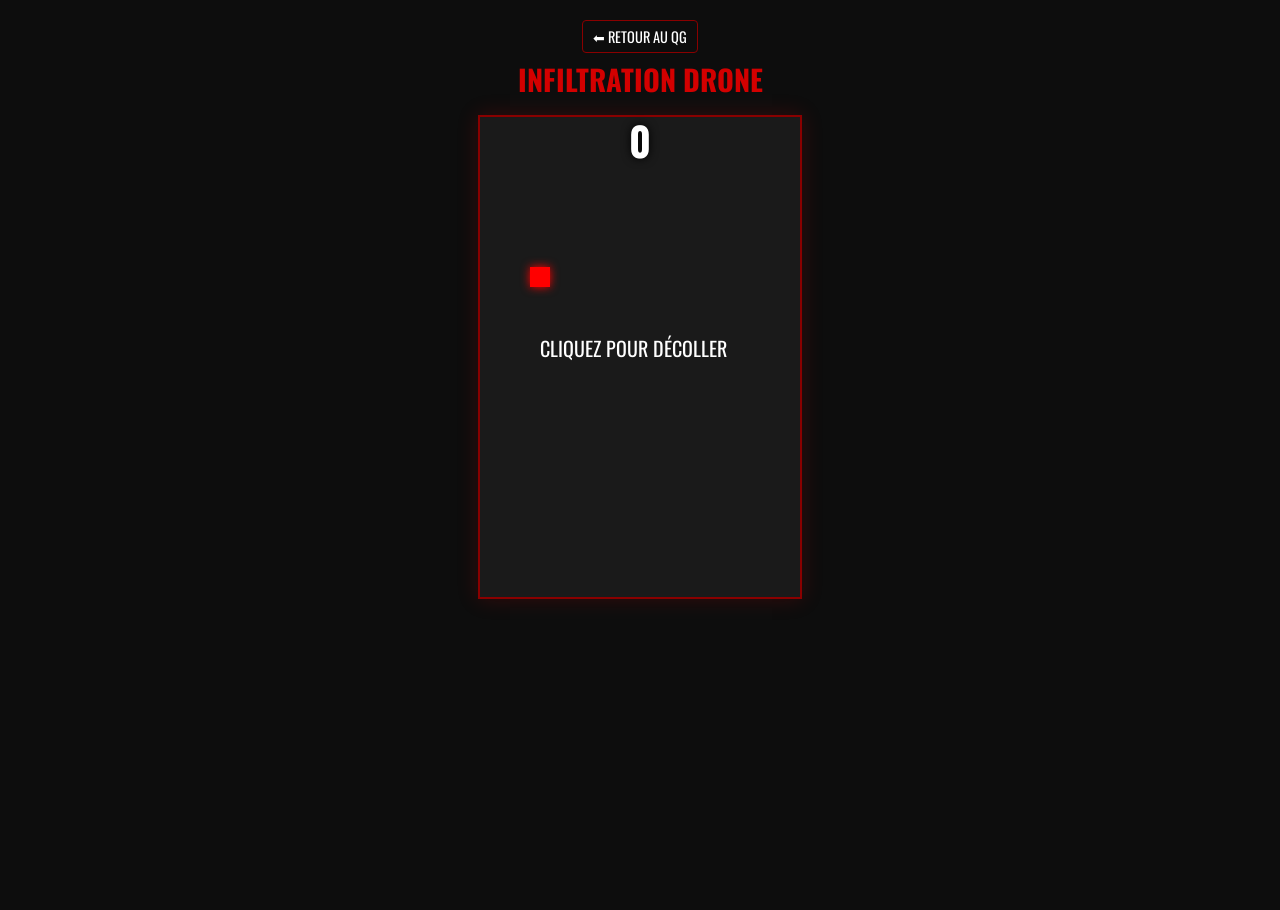
<file: jeux/flappy.html>
<!DOCTYPE html>
<html lang="fr">
<head>
    <meta charset="UTF-8">
    <meta name="viewport" content="width=device-width, initial-scale=1.0, maximum-scale=1.0, user-scalable=no">
    <title>ÉVASION - Mission Impossible</title>
    <link href="https://fonts.googleapis.com/css2?family=Oswald:wght@400;700&display=swap" rel="stylesheet">
    <style>
        body { background-color: #0d0d0d; color: #f2f2f2; font-family: 'Oswald', sans-serif; display:flex; flex-direction:column; align-items:center; height:100vh; overflow:hidden; margin:0; padding-top:10px;}
        header { text-align: center; margin: 10px 0; width:100%;}
        .btn-retour { display: inline-block; color: #fff; text-decoration: none; padding: 5px 10px; border: 1px solid #8a0000; border-radius: 4px; font-size:0.9rem;}
        canvas { background: #1a1a1a; display:block; border:2px solid #8a0000; box-shadow: 0 0 20px rgba(211,0,0,0.2); touch-action:none;}
        #scoreBoard { position:absolute; top: 110px; font-size: 2.5rem; color: #fff; font-weight:bold; z-index:5; text-shadow: 0 0 10px #000;}
        .hidden { display: none; }
    </style>
</head>
<body>
    <header>
        <a href="../index.html#arcade" class="btn-retour">⬅ RETOUR AU QG</a>
        <h1 style="color:#d30000; font-size:1.8rem; margin:5px 0;">INFILTRATION DRONE</h1>
    </header>
    <div id="scoreBoard">0</div>
    <canvas id="flappyCanvas" width="320" height="480"></canvas>
    <script>
        const canvas = document.getElementById('flappyCanvas');
        const ctx = canvas.getContext('2d');
        const scoreBoard = document.getElementById('scoreBoard');

        // Adapters pour petits écrans
        if(window.innerHeight < 600) { canvas.height = 400; }

        let frames = 0, score = 0;
        let state = { current: 0, getReady: 0, game: 1, over: 2 };
        
        function action() {
            switch(state.current){
                case state.getReady: state.current = state.game; break;
                case state.game: drone.flap(); break;
                case state.over: pipes.reset(); drone.reset(); score = 0; scoreBoard.innerText = 0; state.current = state.getReady; break;
            }
        }

        canvas.addEventListener("click", action);
        canvas.addEventListener("touchstart", (e) => { e.preventDefault(); action(); }, {passive:false});
        document.addEventListener("keydown", (e) => { if(e.code==="Space") { e.preventDefault(); action(); }});

        const drone = {
            x: 50, y: 150, width: 20, height: 20,
            gravity: 0.35, jump: 5.5, speed: 0,
            draw: function() {
                ctx.fillStyle = "#ff0000";
                ctx.shadowBlur = 10; ctx.shadowColor = "#f00";
                ctx.fillRect(this.x, this.y, this.width, this.height);
                ctx.shadowBlur = 0;
            },
            flap: function() { this.speed = -this.jump; },
            update: function() {
                if(state.current == state.getReady) { this.y = 150; } else {
                    this.speed += this.gravity;
                    this.y += this.speed;
                    if(this.y + this.height >= canvas.height || this.y < 0) { state.current = state.over; }
                }
            },
            reset: function() { this.speed = 0; }
        };

        const pipes = {
            position: [], width: 50, gap: 130, dx: 3.5,
            draw: function() {
                for(let i=0; i<this.position.length; i++){
                    let p = this.position[i];
                    let topY = p.y;
                    let bottomY = p.y + this.gap;
                    ctx.fillStyle = "#5c0000";
                    ctx.fillRect(p.x, 0, this.width, topY);
                    ctx.fillRect(p.x, bottomY, this.width, canvas.height - bottomY);
                    ctx.strokeStyle = "#ff0000"; ctx.lineWidth = 2;
                    ctx.strokeRect(p.x, 0, this.width, topY);
                    ctx.strokeRect(p.x, bottomY, this.width, canvas.height - bottomY);
                }
            },
            update: function() {
                if(state.current !== state.game) return;
                if(frames % 70 == 0) { this.position.push({ x: canvas.width, y: Math.max(50, Math.random()*(canvas.height - this.gap - 100)) }); }
                for(let i=0; i<this.position.length; i++){
                    let p = this.position[i];
                    
                    if(drone.x + drone.width > p.x && drone.x < p.x + this.width && drone.y < p.y && drone.y + drone.height > 0) { state.current = state.over; }
                    if(drone.x + drone.width > p.x && drone.x < p.x + this.width && drone.y + drone.height > p.y + this.gap && drone.y < canvas.height) { state.current = state.over; }
                    
                    p.x -= this.dx;
                    if(p.x + this.width <= 0) { this.position.shift(); score++; scoreBoard.innerText = score; }
                }
            },
            reset: function() { this.position = []; }
        };

        function draw() {
            ctx.fillStyle = "#1a1a1a"; ctx.fillRect(0,0,canvas.width,canvas.height);
            pipes.draw(); drone.draw();
            if(state.current == state.getReady) {
                ctx.fillStyle = "#fff"; ctx.font = "20px Oswald"; ctx.fillText("CLIQUEZ POUR DÉCOLLER", 60, canvas.height/2);
            } else if(state.current == state.over) {
                ctx.fillStyle = "rgba(0,0,0,0.8)"; ctx.fillRect(0,0,canvas.width,canvas.height);
                ctx.fillStyle = "#ff0000"; ctx.font = "30px Oswald"; ctx.fillText("DRONE DÉTRUIT", 65, canvas.height/2-20);
                ctx.fillStyle = "#fff"; ctx.font = "20px Oswald"; ctx.fillText("CLIQUEZ POUR REJOUER", 60, canvas.height/2+20);
            }
        }
        function update() { drone.update(); pipes.update(); }
        function loop() { update(); draw(); frames++; requestAnimationFrame(loop); }
        loop();
    </script>
</body>
</html>
</file>
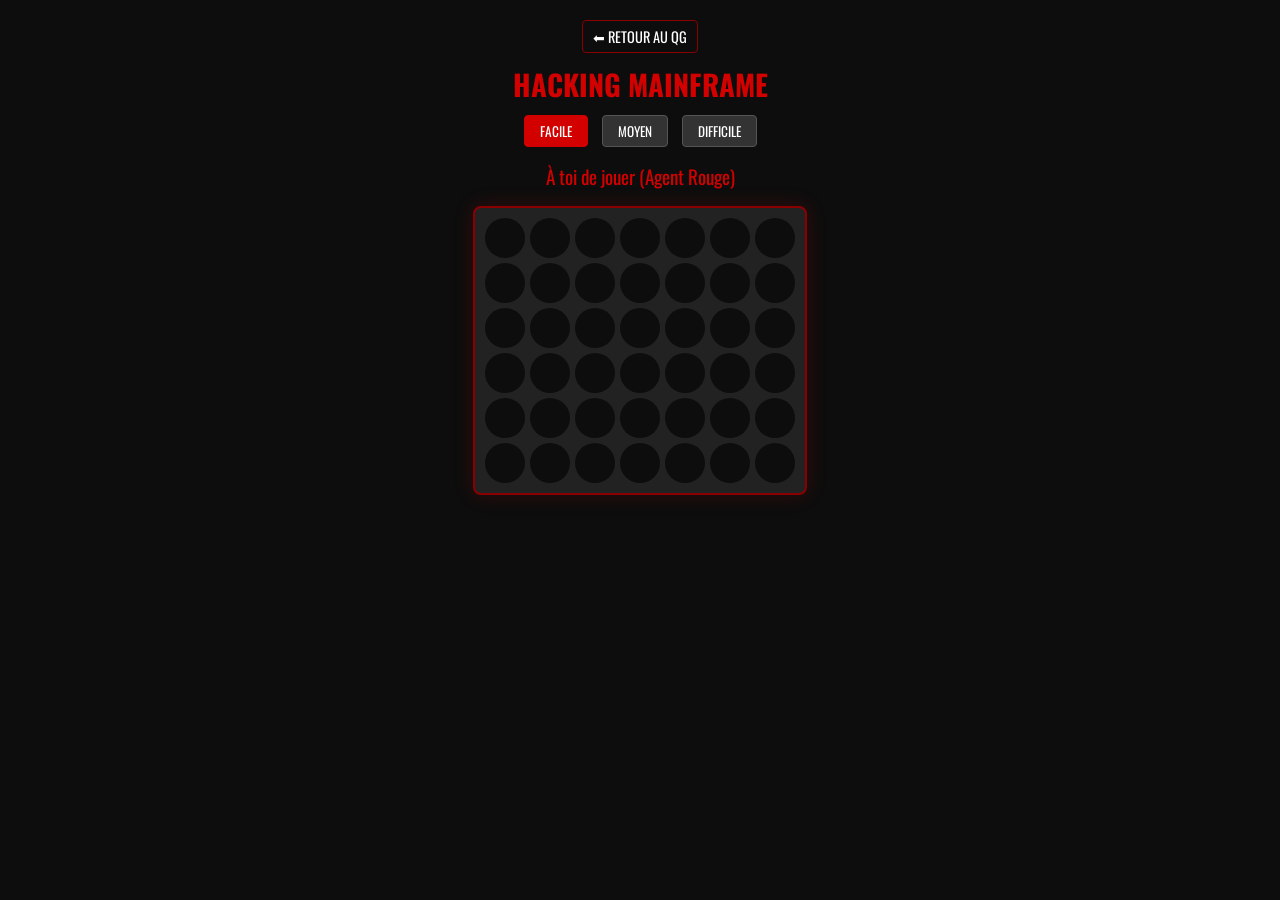
<file: jeux/puissance4.html>
<!DOCTYPE html>
<html lang="fr">
<head>
    <meta charset="UTF-8">
    <meta name="viewport" content="width=device-width, initial-scale=1.0, maximum-scale=1.0, user-scalable=no">
    <title>Puissance 4 - Mission Impossible</title>
    <link href="https://fonts.googleapis.com/css2?family=Oswald:wght@400;700&display=swap" rel="stylesheet">
    <style>
        body { background-color: #0d0d0d; color: #f2f2f2; font-family: 'Oswald', sans-serif; display:flex; flex-direction:column; align-items:center; margin:0; padding-top:20px; overflow-x:hidden;}
        header { text-align: center; margin-bottom: 5px; width:100%;}
        .btn-retour { display: inline-block; color: #fff; text-decoration: none; padding: 5px 10px; border: 1px solid #8a0000; border-radius: 4px; font-size:0.9rem;}
        h1 { color: #d30000; margin-top: 10px; font-size: 1.8rem; margin-bottom:5px;}
        
        .difficulty-selector { margin: 10px 0; }
        .diff-btn { background: #333; color: #fff; border: 1px solid #555; padding: 5px 15px; cursor: pointer; font-family: 'Oswald', sans-serif; border-radius: 4px; transition: 0.3s; margin: 0 5px;}
        .diff-btn.active { background: #d30000; border-color: #d30000; }
        
        #grid { display: grid; grid-template-columns: repeat(7, 40px); gap: 5px; background: #222; padding: 10px; border-radius: 8px; border: 2px solid #8a0000; box-shadow: 0 0 20px rgba(211,0,0,0.2); touch-action:manipulation;}
        .cell { width: 40px; height: 40px; background: #0d0d0d; border-radius: 50%; cursor: pointer; transition: background 0.3s;}
        
        /* Luminosité nettement diminuée */
        .cell.p1 { background: #d30000; box-shadow: inset 0 0 5px rgba(0,0,0,0.5), 0 0 3px #ff3333; }
        .cell.p2 { background: #ebebeb; box-shadow: inset 0 0 5px rgba(0,0,0,0.5), 0 0 3px #ffffff; }
        
        .status { margin-top: 15px; font-size: 1.2rem; margin-bottom:10px; }
        .btn-action { background: #8a0000; color: #fff; border: none; padding: 10px 20px; font-family: 'Oswald', sans-serif; font-size: 1rem; cursor: pointer; border-radius: 4px; margin-top: 10px;}
        @media (max-width: 400px) { #grid { grid-template-columns: repeat(7, 35px); gap:4px; } .cell { width: 35px; height: 35px; } }
    </style>
</head>
<body>
    <header>
        <a href="../index.html#arcade" class="btn-retour">⬅ RETOUR AU QG</a>
        <h1>HACKING MAINFRAME</h1>
        <div class="difficulty-selector">
            <button class="diff-btn active" onclick="setDiff('facile')">FACILE</button>
            <button class="diff-btn" onclick="setDiff('moyen')">MOYEN</button>
            <button class="diff-btn" onclick="setDiff('difficile')">DIFFICILE</button>
        </div>
        <div class="status" id="statusMsg">À toi de jouer (Agent Rouge)</div>
    </header>
    <div id="grid"></div>
    <button class="btn-action hidden" id="resetBtn" onclick="init()">NOUVELLE INTRUSION</button>
    <script>
        const gridEl = document.getElementById('grid');
        const statusMsg = document.getElementById('statusMsg');
        const resetBtn = document.getElementById('resetBtn');
        const rows = 6, cols = 7;
        let board = [], currentPlayer = 1, gameover = false;
        let difficulty = 'facile';

        function setDiff(lvl) {
            difficulty = lvl;
            document.querySelectorAll('.diff-btn').forEach(b => {
                b.classList.remove('active');
                if(b.innerText.toLowerCase() === lvl) b.classList.add('active');
            });
            if(board.length > 0 && !gameover) init();
        }

        function init() {
            gridEl.innerHTML = '';
            board = Array.from({length: rows}, () => Array(cols).fill(0));
            gameover = false; currentPlayer = 1;
            statusMsg.innerText = "À toi de jouer (Agent Rouge)";
            statusMsg.style.color = "#d30000";
            resetBtn.style.display = 'none';
            
            for(let r=0; r<rows; r++) {
                for(let c=0; c<cols; c++) {
                    let cell = document.createElement('div');
                    cell.className = 'cell';
                    cell.dataset.r = r; cell.dataset.c = c;
                    cell.addEventListener('click', () => { if(currentPlayer === 1 && !gameover) drop(c) });
                    gridEl.appendChild(cell);
                }
            }
        }

        function drop(c) {
            if(gameover) return;
            for(let r=rows-1; r>=0; r--) {
                if(board[r][c] === 0) {
                    board[r][c] = currentPlayer;
                    updateGrid();
                    if(checkWin(board, currentPlayer)) {
                        gameover = true;
                        statusMsg.innerText = currentPlayer === 1 ? "ACCÈS ACCORDÉ !" : "SYSTÈME VERROUILLÉ";
                        statusMsg.style.color = currentPlayer === 1 ? "#d30000" : "#fff";
                        resetBtn.style.display = 'block';
                        return;
                    }
                    if(isTie(board)) {
                        gameover = true;
                        statusMsg.innerText = "ACCÈS BLOQUÉ (ÉGALITÉ)";
                        resetBtn.style.display = 'block';
                        return;
                    }

                    currentPlayer = currentPlayer === 1 ? 2 : 1;
                    if(currentPlayer === 2) {
                        statusMsg.innerText = `L'IA réfléchit...`; statusMsg.style.color = "#fff";
                        setTimeout(iaPlay, 300);
                    } else {
                        statusMsg.innerText = "À toi de jouer (Agent Rouge)"; statusMsg.style.color = "#d30000";
                    }
                    return;
                }
            }
        }

        function isTie(b) {
            for(let c=0; c<cols; c++) if(b[0][c] === 0) return false;
            return true;
        }

        function iaPlay() {
            if(gameover) return;
            let available = getValidLocations(board);
            if(available.length === 0) return;

            let choice = available[0];

            if(difficulty === 'facile') {
                choice = available[Math.floor(Math.random() * available.length)];
            } 
            else if (difficulty === 'moyen') {
                // Essayer de gagner
                let winMove = findWinMove(board, 2, available);
                // Bloquer le joueur
                let blockMove = findWinMove(board, 1, available);
                if (winMove !== -1) choice = winMove;
                else if (blockMove !== -1) choice = blockMove;
                else choice = available[Math.floor(Math.random() * available.length)];
            }
            else if (difficulty === 'difficile') {
                // Minimax au lieu de random (Depth 5) - Temps de réponse raisonnable en JS natif
                let tempBoard = board.map(arr => [...arr]);
                let bestMove = minimax(tempBoard, 5, -Infinity, Infinity, true);
                if(bestMove.column !== -1 && available.includes(bestMove.column)) choice = bestMove.column;
                else choice = available[Math.floor(Math.random() * available.length)];
            }
            drop(choice);
        }

        function getValidLocations(b) {
            let valid = [];
            for(let c=0; c<cols; c++) if(b[0][c] === 0) valid.push(c);
            return valid;
        }

        function getNextRow(b, c) {
            for(let r=rows-1; r>=0; r--) if(b[r][c] === 0) return r;
            return -1;
        }

        function findWinMove(b, p, valid_cols) {
            for(let c of valid_cols) {
                let r = getNextRow(b, c);
                let tempBoard = b.map(arr => [...arr]);
                tempBoard[r][c] = p;
                if(checkWin(tempBoard, p)) return c;
            }
            return -1;
        }

        function scorePosition(b, piece) {
            let score = 0;
            let oppPiece = piece === 1 ? 2 : 1;
            
            // Core Center priority
            let centerArray = [];
            for(let r=0; r<rows; r++) centerArray.push(b[r][Math.floor(cols/2)]);
            score += centerArray.filter(v => v === piece).length * 4;

            // Horizontal
            for(let r=0; r<rows; r++) {
                let rowArray = b[r];
                for(let c=0; c<cols-3; c++) {
                    let window = rowArray.slice(c, c+4);
                    score += evaluateWindow(window, piece, oppPiece);
                }
            }
            // Vertical
            for(let c=0; c<cols; c++) {
                let colArray = [];
                for(let r=0; r<rows; r++) colArray.push(b[r][c]);
                for(let r=0; r<rows-3; r++) {
                    let window = colArray.slice(r, r+4);
                    score += evaluateWindow(window, piece, oppPiece);
                }
            }
            // Diagonales (pos)
            for(let r=0; r<rows-3; r++) {
                for(let c=0; c<cols-3; c++) {
                    let window = [b[r][c], b[r+1][c+1], b[r+2][c+2], b[r+3][c+3]];
                    score += evaluateWindow(window, piece, oppPiece);
                }
            }
            // Diagonales (neg)
            for(let r=0; r<rows-3; r++) {
                for(let c=0; c<cols-3; c++) {
                    let window = [b[r+3][c], b[r+2][c+1], b[r+1][c+2], b[r][c+3]];
                    score += evaluateWindow(window, piece, oppPiece);
                }
            }
            return score;
        }

        function evaluateWindow(window, piece, oppPiece) {
            let score = 0;
            let p_count = window.filter(v => v === piece).length;
            let empty_count = window.filter(v => v === 0).length;
            let o_count = window.filter(v => v === oppPiece).length;

            if(p_count === 4) score += 100;
            else if(p_count === 3 && empty_count === 1) score += 5;
            else if(p_count === 2 && empty_count === 2) score += 2;

            if(o_count === 3 && empty_count === 1) score -= 4;

            return score;
        }

        function isTerminalNode(b) {
            return checkWin(b, 1) || checkWin(b, 2) || getValidLocations(b).length === 0;
        }

        // Algorithme Minimax
        function minimax(b, depth, alpha, beta, maximizingPlayer) {
            let valid_locations = getValidLocations(b);
            let isTerminal = isTerminalNode(b);
            if(depth === 0 || isTerminal) {
                if(isTerminal) {
                    if(checkWin(b, 2)) return {column: null, score: 10000000};
                    else if(checkWin(b, 1)) return {column: null, score: -10000000};
                    else return {column: null, score: 0};
                } else {
                    return {column: null, score: scorePosition(b, 2)};
                }
            }
            
            if(maximizingPlayer) {
                let value = -Infinity;
                let column = valid_locations[Math.floor(Math.random() * valid_locations.length)];
                for(let c of valid_locations) {
                    let r = getNextRow(b, c);
                    let tempBoard = b.map(arr => [...arr]);
                    tempBoard[r][c] = 2; // IA est joueur 2
                    let newScore = minimax(tempBoard, depth-1, alpha, beta, false).score;
                    if(newScore > value) { value = newScore; column = c; }
                    alpha = Math.max(alpha, value);
                    if(alpha >= beta) break; // Alpha-beta pruning
                }
                return {column: column, score: value};
            } else { // Minimizing (Agent Rouge)
                let value = Infinity;
                let column = valid_locations[Math.floor(Math.random() * valid_locations.length)];
                for(let c of valid_locations) {
                    let r = getNextRow(b, c);
                    let tempBoard = b.map(arr => [...arr]);
                    tempBoard[r][c] = 1;
                    let newScore = minimax(tempBoard, depth-1, alpha, beta, true).score;
                    if(newScore < value) { value = newScore; column = c; }
                    beta = Math.min(beta, value);
                    if(alpha >= beta) break;
                }
                return {column: column, score: value};
            }
        }

        function updateGrid() {
            let cells = gridEl.children;
            for(let r=0; r<rows; r++) {
                for(let c=0; c<cols; c++) {
                    let index = r * cols + c;
                    cells[index].className = 'cell';
                    if(board[r][c] === 1) cells[index].classList.add('p1');
                    else if(board[r][c] === 2) cells[index].classList.add('p2');
                }
            }
        }

        function checkWin(b, p) {
            // Horizontal
            for(let c=0; c<cols-3; c++) for(let r=0; r<rows; r++) {
                if(b[r][c]===p && b[r][c+1]===p && b[r][c+2]===p && b[r][c+3]===p) return true;
            }
            // Vertical
            for(let c=0; c<cols; c++) for(let r=0; r<rows-3; r++) {
                if(b[r][c]===p && b[r+1][c]===p && b[r+2][c]===p && b[r+3][c]===p) return true;
            }
            // Diago +
            for(let c=0; c<cols-3; c++) for(let r=0; r<rows-3; r++) {
                if(b[r][c]===p && b[r+1][c+1]===p && b[r+2][c+2]===p && b[r+3][c+3]===p) return true;
            }
            // Diago -
            for(let c=0; c<cols-3; c++) for(let r=3; r<rows; r++) {
                if(b[r][c]===p && b[r-1][c+1]===p && b[r-2][c+2]===p && b[r-3][c+3]===p) return true;
            }
            return false;
        }

        init();
        setDiff('facile');
    </script>
</body>
</html>
</file>
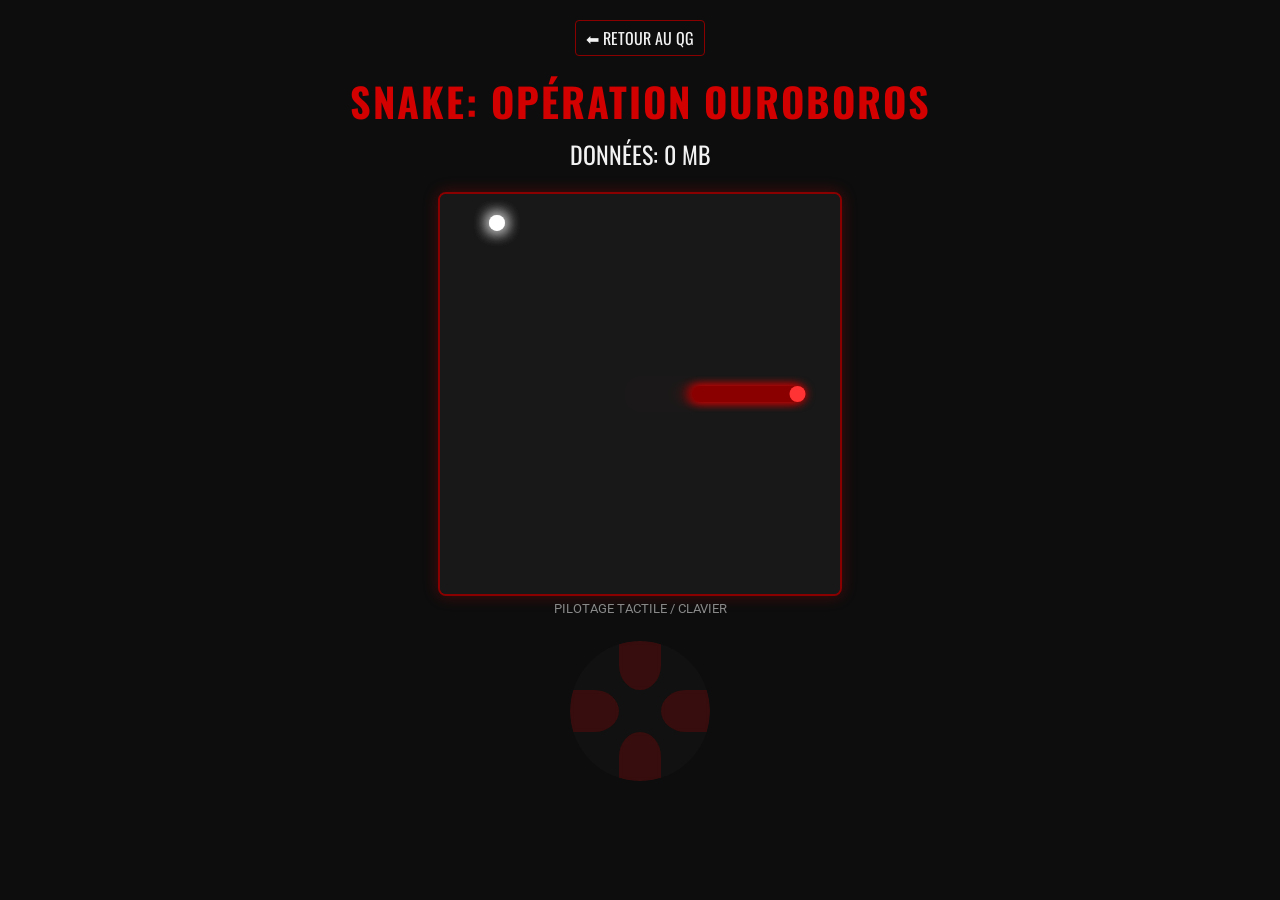
<file: jeux/snake.html>
<!DOCTYPE html>
<html lang="fr">
<head>
    <meta charset="UTF-8">
    <meta name="viewport" content="width=device-width, initial-scale=1.0, maximum-scale=1.0, user-scalable=no">
    <title>SNAKE - Mission Impossible</title>
    <link href="https://fonts.googleapis.com/css2?family=Oswald:wght@400;700&family=Roboto:wght@300;400;700&display=swap" rel="stylesheet">
    <style>
        :root {
            --bg-color: #0d0d0d; --text-color: #f2f2f2; --red-main: #d30000;
            --red-dark: #8a0000; --grid-bg: #1a1a1a;
        }
        * { box-sizing: border-box; margin: 0; padding: 0; }
        body { background-color: var(--bg-color); color: var(--text-color); font-family: 'Roboto', sans-serif; display: flex; flex-direction: column; align-items: center; min-height: 100vh; overflow: hidden; padding-top: 20px;}
        header { text-align: center; margin-bottom: 20px; }
        .btn-retour { display: inline-block; color: var(--text-color); text-decoration: none; font-family: 'Oswald', sans-serif; padding: 5px 10px; border: 1px solid var(--red-dark); border-radius: 4px; transition: 0.3s; margin-bottom: 15px;}
        .btn-retour:hover { background: var(--red-main); }
        .logo { font-family: 'Oswald', sans-serif; font-size: 2.5rem; letter-spacing: 2px; color: var(--red-main); margin-bottom:0;}
        .score { font-family: 'Oswald', sans-serif; font-size: 1.5rem; margin-top: 5px; }
        canvas { background: var(--grid-bg); border: 2px solid var(--red-dark); box-shadow: 0 0 15px rgba(211, 0, 0, 0.3); border-radius: 8px; max-width: 95vw; touch-action:none;}
        .mobile-controls { border-radius: 50%; width: 140px; height: 140px; background: #111; margin-top: 20px; position:relative; overflow:hidden;}
        .ctrl-up, .ctrl-down, .ctrl-left, .ctrl-right { position:absolute; background:rgba(211,0,0,0.2); backdrop-filter:blur(2px); cursor:pointer;}
        .ctrl-up { top:0; left:35%; width:30%; height:35%; border-radius:0 0 50% 50%;}
        .ctrl-down { bottom:0; left:35%; width:30%; height:35%; border-radius:50% 50% 0 0;}
        .ctrl-left { top:35%; left:0; width:35%; height:30%; border-radius:0 50% 50% 0;}
        .ctrl-right { top:35%; right:0; width:35%; height:30%; border-radius:50% 0 0 50%;}
        .ctrl-up:active, .ctrl-down:active, .ctrl-left:active, .ctrl-right:active { background:rgba(211,0,0,0.6);}
        #overlay { position: fixed; top:0; left:0; width:100%; height:100%; background:rgba(0,0,0,0.85); display:flex; flex-direction:column; align-items:center; justify-content:center; z-index:10; }
        .hidden { display: none !important; }
        .btn-action { background: var(--red-dark); color: #fff; border: none; padding: 12px 20px; font-family: 'Oswald', sans-serif; font-size: 1.2rem; cursor: pointer; border-radius: 4px; margin-top: 20px;}
        .joystick-hint { font-size: 0.8rem; color: #888; text-transform: uppercase; margin-top:5px; margin-bottom:5px;}
    </style>
</head>
<body>
    <header>
        <a href="../index.html#arcade" class="btn-retour">⬅ RETOUR AU QG</a>
        <h1 class="logo">SNAKE: OPÉRATION OUROBOROS</h1>
        <div class="score">DONNÉES: <span id="scoreVal">0</span> MB</div>
    </header>
    <canvas id="gameCanvas" width="400" height="400"></canvas>
    
    <div class="joystick-hint">PILOTAGE TACTILE / CLAVIER</div>
    <div class="mobile-controls">
        <div class="ctrl-up" id="btn-up"></div>
        <div class="ctrl-down" id="btn-down"></div>
        <div class="ctrl-left" id="btn-left"></div>
        <div class="ctrl-right" id="btn-right"></div>
    </div>

    <div id="overlay" class="hidden">
        <h2 style="color:var(--red-main); font-family:'Oswald', sans-serif; font-size:3rem; margin-bottom:10px;">LIAISON PERDUE</h2>
        <p>Données extraites : <span id="finalScore">0</span> MB</p>
        <button class="btn-action" onclick="resetGame()">RELANCER LA CONNEXION</button>
    </div>

    <script>
        const canvas = document.getElementById("gameCanvas");
        const ctx = canvas.getContext("2d");
        const scoreEl = document.getElementById("scoreVal");

        let frames = 0;
        let isMobile = window.innerWidth < 450;
        if(isMobile) { canvas.width = 320; canvas.height = 320; }

        let snake = {
            path: [],
            head: { x: canvas.width/2, y: canvas.height/2 },
            dx: 1, dy: 0,
            speed: isMobile ? 2 : 2.5,
            baseLen: 40,
            radius: 8,
            draw: function() {
                if(this.path.length < 2) return;
                
                // Draw Body
                ctx.beginPath();
                ctx.moveTo(this.path[0].x, this.path[0].y);
                for(let i=1; i<this.path.length; i++) {
                    ctx.lineTo(this.path[i].x, this.path[i].y);
                }
                ctx.strokeStyle = '#8a0000';
                ctx.lineWidth = this.radius * 2;
                ctx.lineCap = 'round';
                ctx.lineJoin = 'round';
                ctx.shadowBlur = 10; ctx.shadowColor = '#d30000';
                ctx.stroke();
                ctx.shadowBlur = 0;

                // Draw Head specific
                ctx.fillStyle = '#ff3333';
                ctx.beginPath();
                ctx.arc(this.head.x, this.head.y, this.radius, 0, Math.PI*2);
                ctx.fill();
            },
            update: function() {
                this.head.x += this.dx * this.speed;
                this.head.y += this.dy * this.speed;
                
                this.path.unshift({x: this.head.x, y: this.head.y});

                while(this.path.length > this.baseLen) {
                    this.path.pop();
                }
            }
        };

        let food = { x: 0, y: 0, radius: 8 };

        function spawnFood() {
            let margin = 20;
            food.x = margin + Math.random() * (canvas.width - margin*2);
            food.y = margin + Math.random() * (canvas.height - margin*2);
        }
        spawnFood();

        let score = 0;
        let isGameOver = false;

        document.addEventListener("keydown", (e) => {
            if(['ArrowLeft', 'ArrowRight', 'ArrowUp', 'ArrowDown'].includes(e.key)) e.preventDefault();
            if(e.key === "ArrowLeft" && snake.dx === 0) { snake.dx = -1; snake.dy = 0; }
            if(e.key === "ArrowUp" && snake.dy === 0) { snake.dx = 0; snake.dy = -1; }
            if(e.key === "ArrowRight" && snake.dx === 0) { snake.dx = 1; snake.dy = 0; }
            if(e.key === "ArrowDown" && snake.dy === 0) { snake.dx = 0; snake.dy = 1; }
        });

        // Tactile
        const handleDir = (dx, dy) => {
            if(dx !== 0 && snake.dx === 0) { snake.dx = dx; snake.dy = dy; }
            if(dy !== 0 && snake.dy === 0) { snake.dx = dx; snake.dy = dy; }
        }
        document.getElementById("btn-left").addEventListener("touchstart", (e)=>{e.preventDefault(); handleDir(-1,0);});
        document.getElementById("btn-up").addEventListener("touchstart", (e)=>{e.preventDefault(); handleDir(0,-1);});
        document.getElementById("btn-right").addEventListener("touchstart", (e)=>{e.preventDefault(); handleDir(1,0);});
        document.getElementById("btn-down").addEventListener("touchstart", (e)=>{e.preventDefault(); handleDir(0,1);});

        // Swipe tactile
        let touchStartX = 0;
        let touchStartY = 0;
        document.addEventListener('touchstart', e => {
            touchStartX = e.changedTouches[0].screenX;
            touchStartY = e.changedTouches[0].screenY;
        }, {passive: false});

        document.addEventListener('touchend', e => {
            let touchEndX = e.changedTouches[0].screenX;
            let touchEndY = e.changedTouches[0].screenY;
            let dx = touchEndX - touchStartX;
            let dy = touchEndY - touchStartY;
            
            if (Math.abs(dx) > Math.abs(dy)) {
                if (Math.abs(dx) > 30) {
                    if (dx > 0) handleDir(1, 0); // droite
                    else handleDir(-1, 0); // gauche
                }
            } else {
                if (Math.abs(dy) > 30) {
                    if (dy > 0) handleDir(0, 1); // bas
                    else handleDir(0, -1); // haut
                }
            }
        }, {passive: false});

        // Prevent canvas swipe scrolling
        canvas.addEventListener('touchmove', e => e.preventDefault(), {passive:false});

        function isCollision() {
            // Walls
            if(snake.head.x < snake.radius || snake.head.x > canvas.width - snake.radius || snake.head.y < snake.radius || snake.head.y > canvas.height - snake.radius) {
                return true;
            }
            // Self
            // On ignore les 15 premiers points de path (qui sont très proches de la tête)
            for(let i=15; i<snake.path.length; i++) {
                let dx = snake.head.x - snake.path[i].x;
                let dy = snake.head.y - snake.path[i].y;
                let dist = Math.sqrt(dx*dx + dy*dy);
                if(dist < snake.radius) return true;
            }
            return false;
        }

        function checkFood() {
            let dx = snake.head.x - food.x;
            let dy = snake.head.y - food.y;
            if(Math.sqrt(dx*dx + dy*dy) < snake.radius + food.radius) {
                score += 10;
                scoreEl.innerText = score;
                snake.baseLen += 15; // Allonge le serpent
                spawnFood();
            }
        }

        function draw() {
            ctx.fillStyle = "rgba(26, 26, 26, 0.4)"; // Trace discrète
            ctx.fillRect(0, 0, canvas.width, canvas.height);

            // Dessin Nourriture
            ctx.fillStyle = "#fff";
            ctx.shadowBlur = 15; ctx.shadowColor = "#fff";
            ctx.beginPath();
            ctx.arc(food.x, food.y, food.radius, 0, Math.PI*2);
            ctx.fill();
            ctx.shadowBlur = 0;

            if(!isGameOver) {
                snake.update();
                checkFood();
                if(isCollision()) {
                    isGameOver = true;
                    document.getElementById('overlay').classList.remove('hidden');
                    document.getElementById('finalScore').innerText = score;
                }
            }

            snake.draw();
        }

        function resetGame() {
            snake.path = [];
            snake.head = { x: canvas.width/2, y: canvas.height/2 };
            snake.dx = 1; snake.dy = 0;
            snake.baseLen = 40;
            score = 0;
            scoreEl.innerText = score;
            spawnFood();
            document.getElementById('overlay').classList.add('hidden');
            isGameOver = false;
        }

        function loop() {
            draw();
            requestAnimationFrame(loop);
        }
        loop();
    </script>
</body>
</html>
</file>
